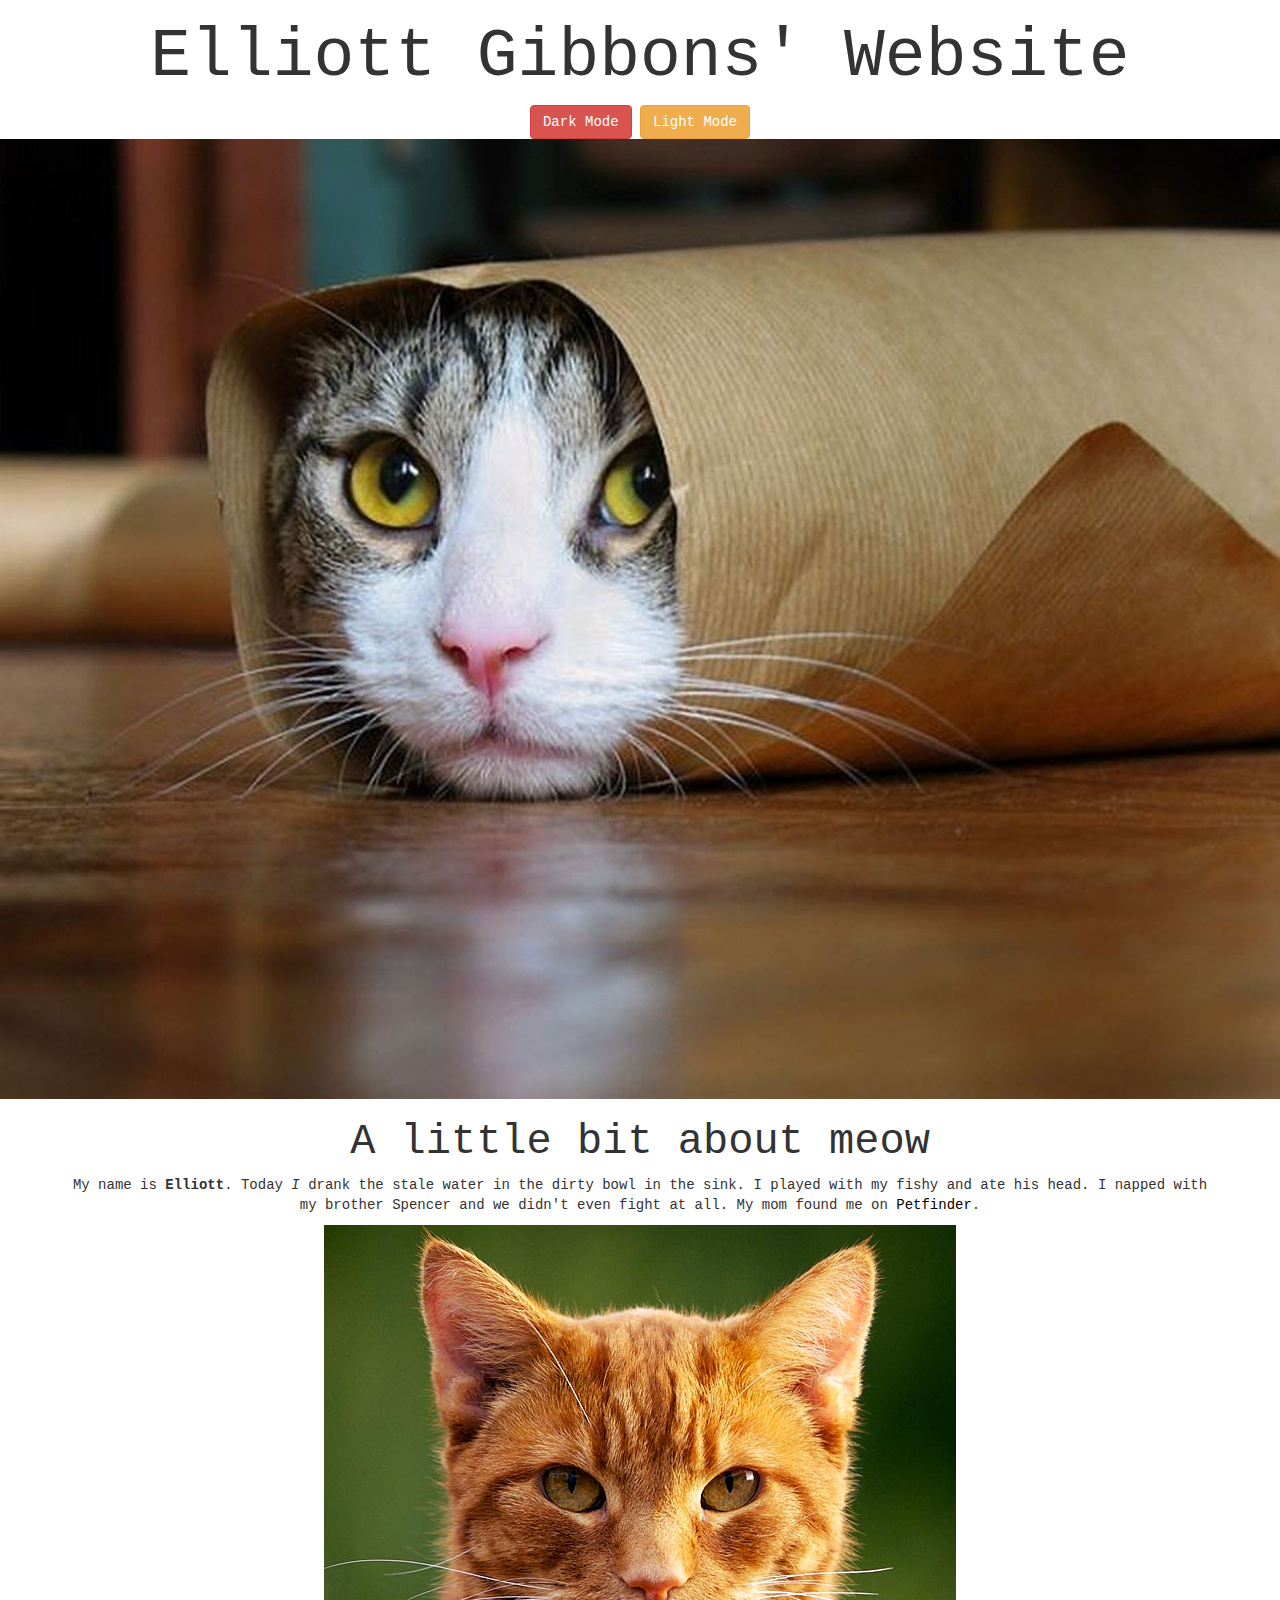
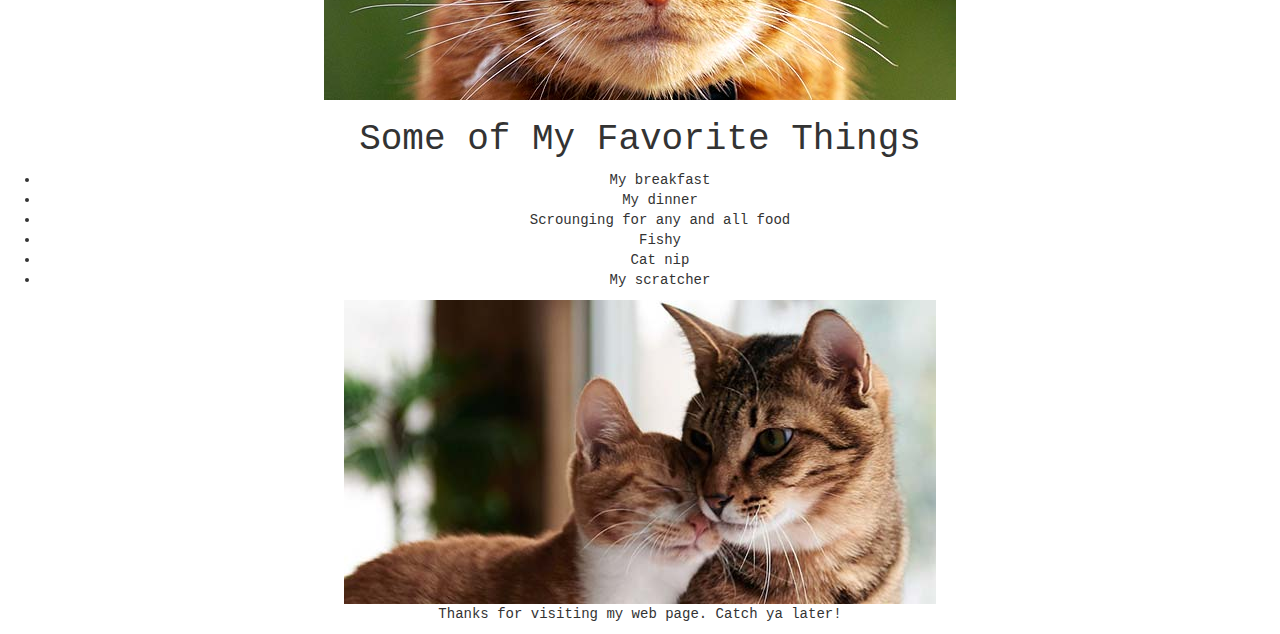
<file: index.html>
<!DOCTYPE HTML>
<html>
  <head>
    <title>Elliott's Web Page</title>
    <link href="css/bootstrap.css" rel="stylesheet" type="text/css">
    <link href="css/styles.css" rel="stylesheet" type="text/css">
    <script src="js/jquery-3.1.1.js"></script>
    <script src="js/scripts.js"></script>
  </head>
  <body>
    <h1>Elliott Gibbons' Website</h1>
    <button class="btn btn-danger" id="dark">Dark Mode</button>
    <button class="btn btn-warning" id="light">Light Mode</button>
    <div class="img">
      <img src="img/cat-2.jpg" alt="Image of another cat">
    </div>
    <h2>A little bit about meow</h2>
    <div class="container">
      <p id="highlight">My name is <strong>Elliott</strong>. Today <em>I</em> drank the stale water in the dirty bowl in the sink. I played with my fishy and ate his head. I napped with my brother Spencer and we didn't even fight at all. My mom found me on <a href="https://www.petfinder.com/"> Petfinder</a>.</p>
    </div>
    <img src="img/cat-3.jpg" alt="Cat image">
    <h3>Some of My Favorite Things</h3>
    <ul>
      <li>My breakfast</li>
      <li>My dinner</li>
      <li>Scrounging for any and all food</li>
      <li>Fishy</li>
      <li>Cat nip</li>
      <li>My scratcher</li>
    </ul>
    <img src="img/cat-1.jpg" alt="Image of cat">

    <p>Thanks for visiting my web page. Catch ya later!</p>
  </body>
</html>
</file>
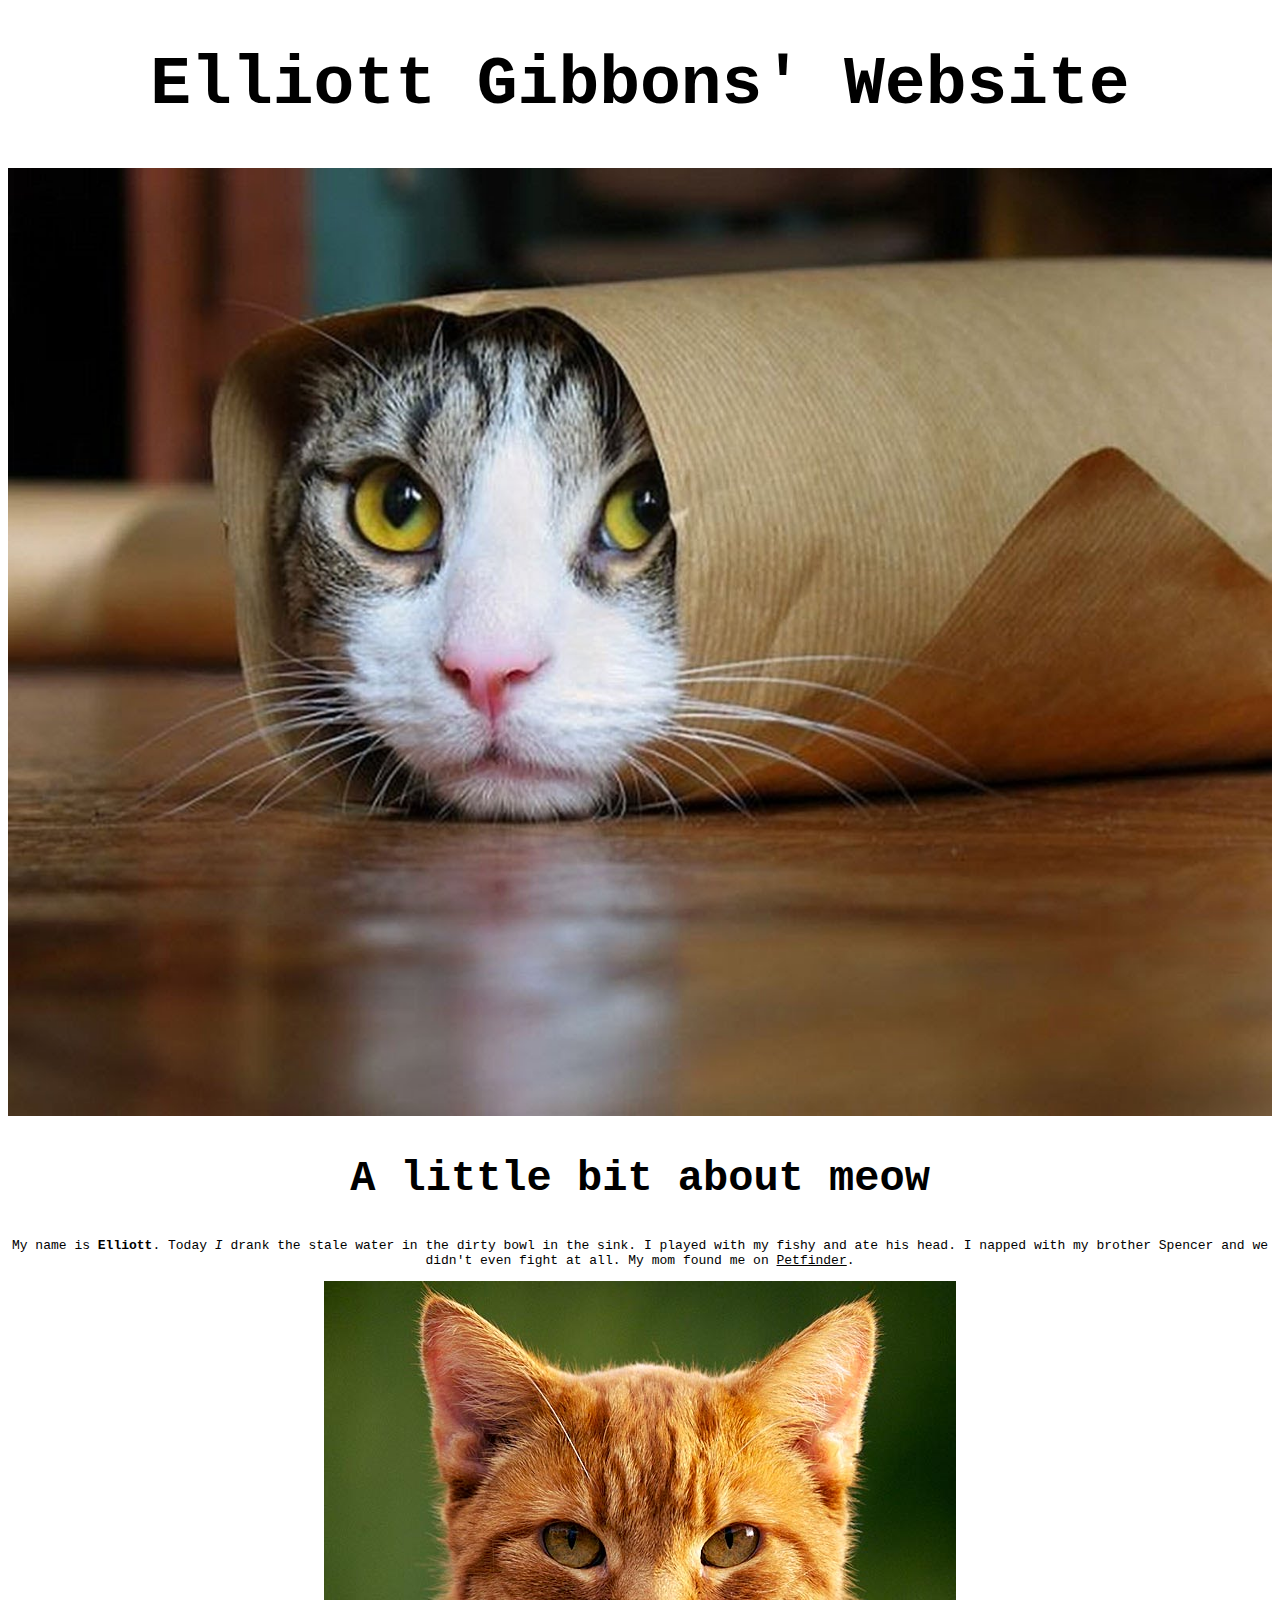
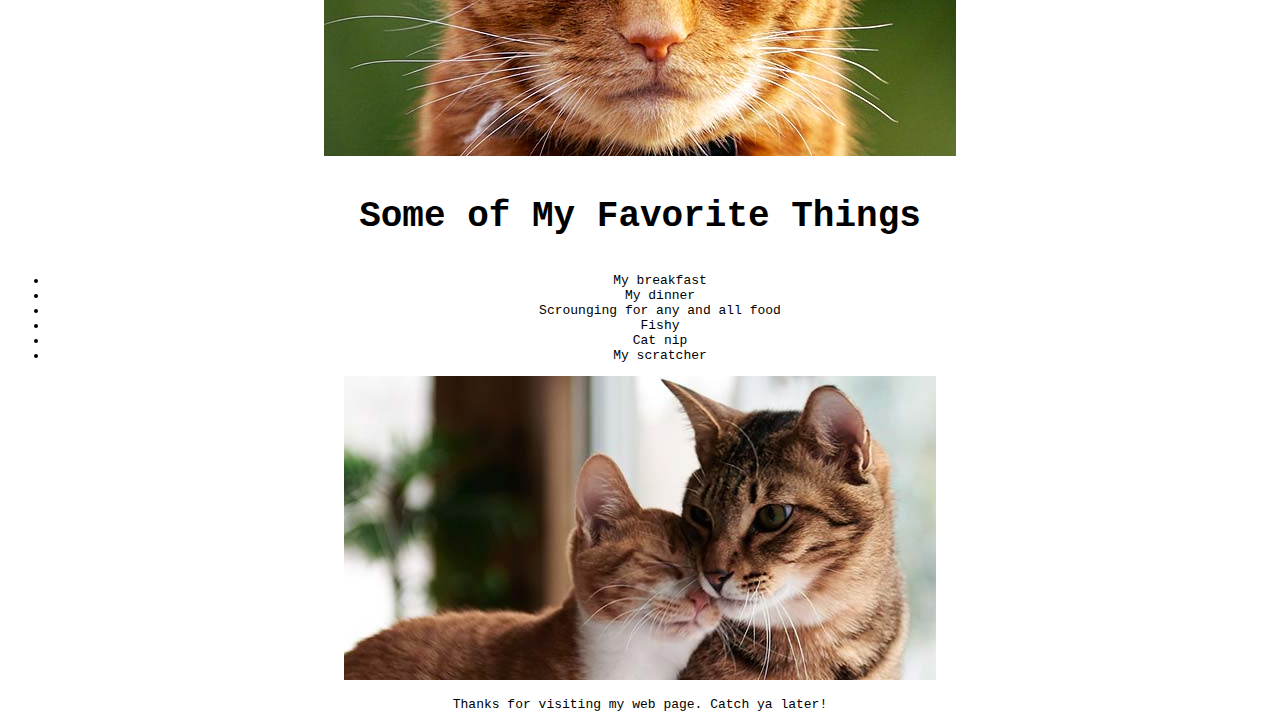
<file: elliotts-website.html>
<!DOCTYPE HTML>
<html>
  <head>
      <link href="css/styles.css" rel="stylesheet" type="text/css">
    <title>Elliott's Web Page</title>
  </head>
  <body>
    <h1>Elliott Gibbons' Website</h1>
    <div class="img">
      <img src="img/cat-2.jpg" alt="Image of another cat">
    </div>
    <h2>A little bit about meow</h2>
    <p>My name is <strong>Elliott</strong>. Today <em>I</em> drank the stale water in the dirty bowl in the sink. I played with my fishy and ate his head. I napped with my brother Spencer and we didn't even fight at all. My mom found me on <a href="https://www.petfinder.com/"> Petfinder</a>.</p>
    <img src="img/cat-3.jpg" alt="Cat image">
    <h3>Some of My Favorite Things</h3>
    <ul>
      <li>My breakfast</li>
      <li>My dinner</li>
      <li>Scrounging for any and all food</li>
      <li>Fishy</li>
      <li>Cat nip</li>
      <li>My scratcher</li>
    </ul>
    <img src="img/cat-1.jpg" alt="Image of cat">

    <p>Thanks for visiting my web page. Catch ya later!</p>
  </body>
</html>
</file>
<file: css/styles.css>
body {
  font-family: monospace;
  text-align: center;
}

h1 {
  font-size: 68px;
}

img {
  max-width: 100%;
}

h2 {
  font-size: 42px;
}

h3 {
  font-size: 36px;
}

a:link, a:active, a:visited {
  color: black;
}

a:hover {
  background-color: yellow;
}

.dark-background {
  background-color: black;
  color: white;
}

.light-background {
  background-color: white;
  color: black;
}

.paragraph-style {
  border: 10px solid black;
  padding: 40px;
  background-color: yellow;
}
</file>
